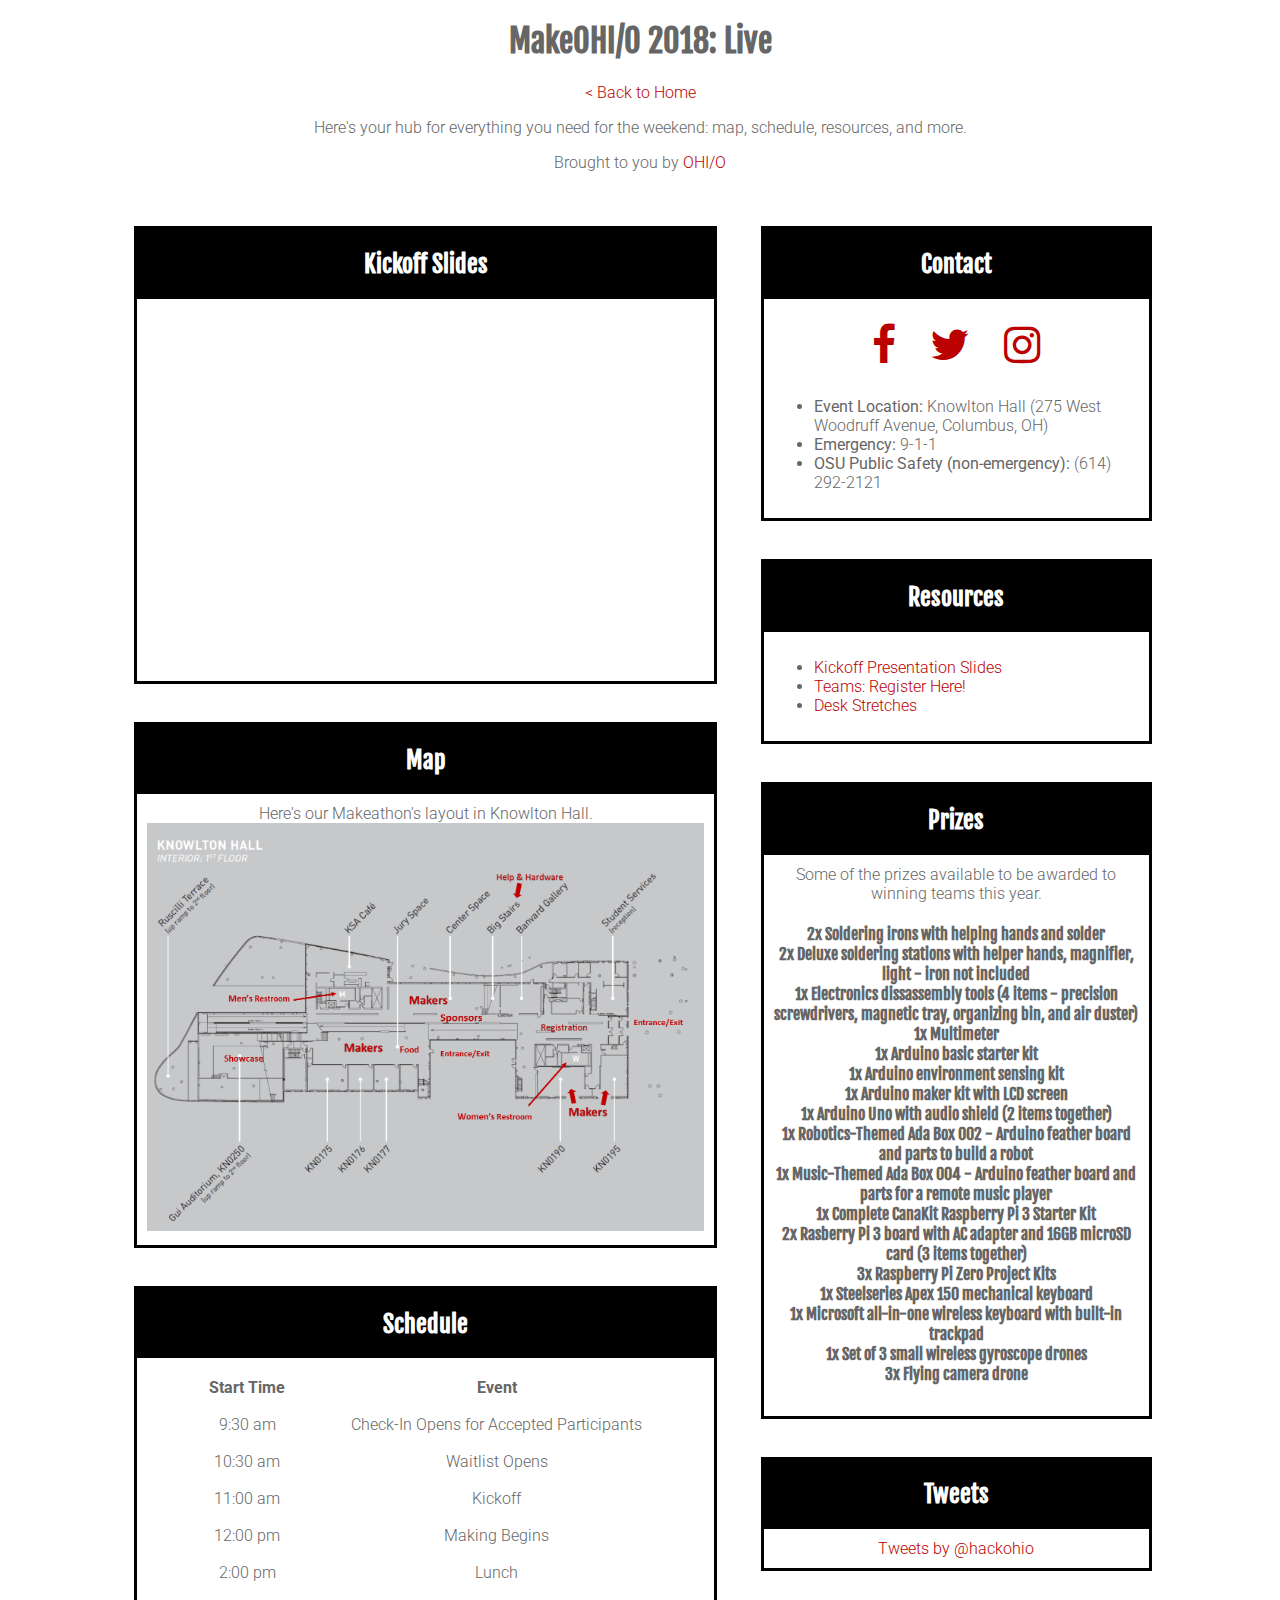
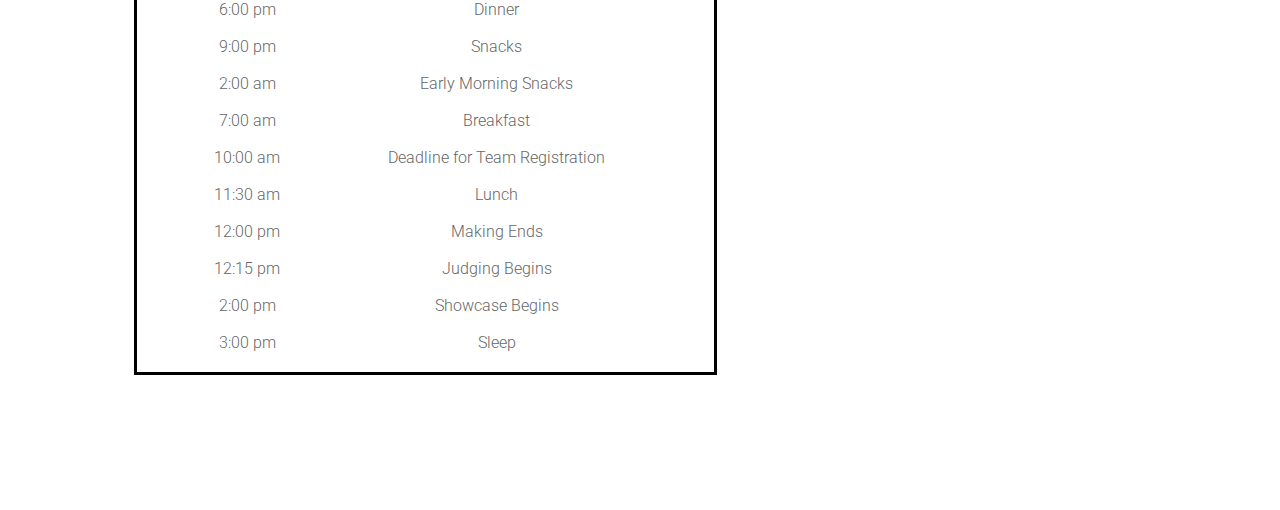
<file: live.html>
<!DOCTYPE html>
<html lang="en">

<head>
  <meta charset="utf-8">
  <meta http-equiv="X-UA-Compatible" content="IE=edge">
  <link rel="icon" href="assets/img/favicon/favicon.ico">
  <title>Makeathon: LIVE</title>
  <meta name="Makeathon 2016 Live Website">
  <meta name="viewport" content="width=device-width, initial-scale=1.0">
  <!-- FONT AWESOME CDN -->
  <link rel="stylesheet" href="https://maxcdn.bootstrapcdn.com/font-awesome/4.3.0/css/font-awesome.min.css">

  <!-- FONTS -->
  <link href='https://fonts.googleapis.com/css?family=Roboto:400,300,700,400italic,700italic' rel='stylesheet' type='text/css'>
  <link href='http://fonts.googleapis.com/css?family=Fjalla+One' rel='stylesheet' type='text/css'>
  <link href='https://fonts.googleapis.com/css?family=Open+Sans:300,400,700' rel='stylesheet' type='text/css'>
  <link rel="stylesheet" type="text/css" href="https://www.osu.edu/assets/fonts/webfonts.css">

  <!-- STYLING -->
  <link rel="stylesheet" type="text/css" href="assets/css/main.css">
  <link rel="stylesheet" type="text/css" href="assets/css/live.css">
</head>

<body>
  <div class="container">
    <h1 class="section-title">MakeOHI/O 2018: Live</h1>
	  <p><a href="index.html">< Back to Home</a></p>
    <p>Here's your hub for everything you need for the weekend: map, schedule, resources, and more.</p>
	  <p>Brought to you by <a href="hack.osu.edu">OHI/O</a></p>
    <br /><br />
    <div class="left-content">

    <div class="section-banner">
      <h2 class="section-title white">Kickoff Slides</h2>
      <div class="content-box center">
        <br />
        <div class="vid">
          <iframe src="https://docs.google.com/presentation/d/e/2PACX-1vTueJBZs3hdPKIq-yQB4WCWMPR7niDrS9lccmrj-QpXM7e1xghkc8KQv8X1MlAtucrNEFi1XY2DEIpH/embed?start=false&loop=false" frameborder="0" width="960" height="569" allowfullscreen="true" mozallowfullscreen="true" webkitallowfullscreen="true"></iframe>
        </div>
      </div>
    </div>

    <br /><br />

    <div class="section-banner">
      <h2 class="section-title white">Map</h2>
      <div class="content-box center">
        Here's our Makeathon's layout in Knowlton Hall.
        <br />
        <a href="assets/img/mapMakeOHIO2018.png">
		  <img src="assets/img/mapMakeOHIO2018.png" style="max-width: 100%; height: auto;" alt="Map of the Knowlton layout for the Makeathon." />
	    </a>
      </div>
    </div>

    <br /><br />

    <div class="section-banner">
      <h2 class="section-title white">Schedule</h2>
      <div class="content-box center">
        <div class="col-sm-12 col-md-12 col-lg-12">
          <table class="table-condensed table-bordered ">
            <thead>
              <tr>
                <th>Start Time</th>
                <th class="not_mapped_style" style="text-align:center">Event</th>
              </tr>
            </thead>
            <tbody>
              <tr>
                <td>9:30 am</td>
                <td>Check-In Opens for Accepted Participants</td>
              </tr>
              <tr>
                <td>10:30 am</td>
                <td>Waitlist Opens</td>
              </tr>
              <tr>
                <td>11:00 am</td>
                <td>Kickoff</td>
              </tr>
              <tr>
                <td>12:00 pm</td>
                <td>Making Begins</td>
              </tr>
              <tr>
                <td>2:00 pm</td>
                <td>Lunch</td>
              </tr>
              <tr>
                <td>6:00 pm</td>
                <td>Dinner</td>
              </tr>
              <tr>
                <td>9:00 pm</td>
                <td>Snacks</td>
              </tr>
              <tr>
                <td>2:00 am</td>
                <td>Early Morning Snacks</td>
              </tr>
              <tr>
                <td>7:00 am</td>
                <td>Breakfast</td>
              </tr>
              <tr>
                <td>10:00 am</td>
                <td>Deadline for Team Registration</td>
              </tr>
              <tr>
                <td>11:30 am</td>
                <td>Lunch</td>
              </tr>
              <tr>
                <td>12:00 pm</td>
                <td>Making Ends</td>
              </tr>
              <tr>
                <td>12:15 pm</td>
                <td>Judging Begins</td>
              </tr>
              <tr>
                <td>2:00 pm</td>
                <td>Showcase Begins</td>
              </tr>
              <tr>
                <td>3:00 pm</td>
                <td>Sleep</td>
              </tr>
            </tbody>
          </table>
        </div>
      </div>
    </div>
    </div>

    <div class="right-content">
    <div class="section-banner">
      <h2 class="section-title white">Contact</h2>
      <div class="content-box">
      <div class="social center">
        <a href="https://facebook.com/hackohio"><i class="fa fa-facebook"></i></a>
        <a href="http://twitter.com/hackohio"><i class="fa fa-twitter"></i></a>
        <a href="http://instagram.com/hackohio"><i class="fa fa-instagram"></i></a>
      </div>
      <ul>
        <li><b>Event Location:</b> Knowlton Hall (275 West Woodruff Avenue, Columbus, OH)</li>
        <li><b>Emergency:</b> 9-1-1</li>
        <li><b>OSU Public Safety (non-emergency):</b> (614) 292-2121</li>
      </ul>
      </div>
    </div>

    <br /><br />

    <div class="section-banner">
      <h2 class="section-title white">Resources</h2>
      <div class="content-box">
      <ul>
	<li><a href="https://docs.google.com/presentation/d/1IdEyxfGGCF8wBCNfggwhHYKxuYUcCJ-O8bjpeUsjD1o"> Kickoff Presentation Slides</li> 
        <!-- <li><a href="https://docs.google.com/presentation/d/1e7jHOpzCd0z8lh1g5RKXE8_sqsvQu0VTyZt5-krG7Rs/edit?usp=sharing"> Showcase Presentation Slides </li> -->
	<li><a href="http://go.osu.edu/maketeam18"> Teams: Register Here! </li>
        <li><a href="assets/img/desk stretches.jpg">Desk Stretches</a></li>
      </ul>
      </div>
    </div>

    <br /><br />

   <div class="section-banner">
      <h2 class="section-title white">Prizes</h2>
      <div class="content-box center">
        Some of the prizes available to be awarded to winning teams this year.
  <!-- <br>
        All finalists get an OHI/O trophy. -->
        <br>
        <h4>2x Soldering irons with helping hands and solder<br>
		2x Deluxe soldering stations with helper hands, magnifier, light - iron not included<br>
		1x Electronics dissassembly tools (4 items - precision screwdrivers, magnetic tray, organizing bin, and air duster)<br>
		1x Multimeter<br>
		1x Arduino basic starter kit<br>
		1x Arduino environment sensing kit<br>
		1x Arduino maker kit with LCD screen<br>
		1x Arduino Uno with audio shield (2 items together)<br>
		1x Robotics-Themed Ada Box 002 - Arduino feather board and parts to build a robot<br>
		1x Music-Themed Ada Box 004 - Arduino feather board and parts for a remote music player<br>
		1x Complete CanaKit Raspberry Pi 3 Starter Kit<br>
		2x Rasberry Pi 3 board with AC adapter and 16GB microSD card (3 items together)<br>
		3x Raspberry Pi Zero Project Kits<br>
		1x Steelseries Apex 150 mechanical keyboard<br>
		1x Microsoft all-in-one wireless keyboard with built-in trackpad<br>
		1x Set of 3 small wireless gyroscope drones<br>
		3x Flying camera drone<br>
		</h>
      </div>
    </div>

    <br><br>

    <div class="section-banner">
      <h2 class="section-title white">Tweets</h2>
      <div class="content-box center">
      <a class="twitter-timeline" href="https://twitter.com/hackohio" data-widget-id="664507322203553792">Tweets by @hackohio</a>
      <script>!function(d,s,id){var js,fjs=d.getElementsByTagName(s)[0],p=/^http:/.test(d.location)?'http':'https';if(!d.getElementById(id)){js=d.createElement(s);js.id=id;js.src=p+"://platform.twitter.com/widgets.js";fjs.parentNode.insertBefore(js,fjs);}}(document,"script","twitter-wjs");</script>
      </div>
    </div>
    </div>
  </div>

  <div style="clear: both;"></div>
  </section>
  <footer>
  <div class="content center white">
    <h3 class="white">Ready to build something awesome?</h3>
    <p class="white">Made with love by...<br><small><a style="color:white;" href="http://www.buckhacks.org/">Buckeye Hackers</a> &#8226; <a style="color:white;" href="https://opensource.osu.edu/">Open Source Club</a> &#8226; <a style="color:white;" href="http://electronicsosu.com/">Electronics Club</a> &#8226; <a style="color:white;" href="http://acmw.org.ohio-state.edu/">ACM-W</a> &#8226; <a style="color:white;" href="https://mobileapposu.github.io/">Mobile App Developers Club</a> &#8226; <a style="color:white;" href="http://www.cwdg.club/">CWDG</a> &#8226; <a style="color:white;" href="https://ecs.osu.edu/">Engineering Career Services</a> &#8226; <a style="color:white;" href="https://engineering.osu.edu/">College of Engineering</a> &#8226; <a style="color:white;" href="https://cse.osu.edu/">Department of Computer Science &amp; Engineering</a> &#8226; <a style="color:white;" href="https://library.osu.edu/">University Libraries</a></small></p>
  </div>
  </footer>
</body>
</html>
</file>
<file: assets/css/main.css>
body {
  min-width: 520px;
  background-color: #f2f2f2;
  font-family: 'Roboto', sans-serif;
  font-weight: 300;
  font-size: 16px;
  color: #666666;
  -webkit-font-smoothing: antialiased;
  -webkit-overflow-scrolling: touch;
}

.fa {
  color: #bbb;
}

/* Titles */
h1, h2, h3, h4, h5, h6 {
  font-family: 'Fjalla One', sans-serif;

}

.mid-hr{
   width: 100%; 
   text-align: center; 
   border-bottom: 1px solid #bbb; 
   line-height: 0.1em;
   margin: 10px 0 20px; 
} 

.mid-hr-span{ 
    background:#e8e8e8; 
    padding:0 10px; 
}



/* Paragraph & Typographic */

.project img {
  position: relative;
    float: left;
    width:  300px;
    height: 300px;
}


.centered {
  text-align: center;
}

/* Links */
a {
  word-wrap: break-word;

  -webkit-transition: color 0.1s ease-in, background 0.1s ease-in;
  -moz-transition: color 0.1s ease-in, background 0.1s ease-in;
  -ms-transition: color 0.1s ease-in, background 0.1s ease-in;
  -o-transition: color 0.1s ease-in, background 0.1s ease-in;
  transition: color 0.1s ease-in, background 0.1s ease-in;
}






a:hover,
a:focus {
  color: #c0392b;
  text-decoralist-style-type: none;tion: none;
  outline: 0;
}

a:before,
a:after {
  -webkit-transition: color 0.1s ease-in, background 0.1s ease-in;
  -moz-transition: color 0.1s ease-in, background 0.1s ease-in;
  -ms-transition: color 0.1s ease-in, background 0.1s ease-in;
  -o-transition: color 0.1s ease-in, background 0.1s ease-in;
  transition: color 0.1s ease-in, background 0.1s ease-in;
}




#s {
  padding-top: 0px;
  color: black;
}


.secondary-sponors ul:last-child {
  padding-bottom: 100px!important;
}


.secondary-sponsors ul {
  /*height: 300px; */
}



.primary-sponsors ul {
  height: auto;
}

.secondary-sponsors img {

  width: auto;
  max-width: 400px;
  height: auto;
  max-height: 200px;
  text-decoration: none;
}

.primary-sponsors img {

  width: auto;
  max-width: 400px;
  height: auto;
  text-decoration: none;
}

#s ul {
  display: flex;
  justify-content: center;
  flex-direction: column;
  padding: 0;
}

#s li {
  padding-top: 0px;
  list-style-type: none;
  display: inline-block;
  text-align: center;

}


.secondary-sponsors li:first-child {
  padding-bottom: 50px;
}



#s .col-sm-6m ul, #s .col-md-6 ul, #s .col-lg-6 ul{
  padding: 0!important;
}


#s .col-sm-6m, #s .col-md-6, #s .col-lg-6{
  padding: 0!important;
}







/* ---------- */
@media (min-width: 767px) {



  ul.nav.navbar-nav {
    float: none;
    margin: 0;
  }


  .navbar-nav {
    float: none;
    text-align: center;
    position: relative;
    width: 400px;
    margin: 0;
    display: none;
  }

  .nav>li {
    display: inline-block;
  }

  .navbar-nav>li {
    float: none;
  }




  .nav>li>a {
    padding-right: 1em;
  }

  /*

  .navbar-default .navbar-nav > li > a {
  right: -20px;
}

*/
.navbar-default .navbar-collapse, .navbar-default .navbar-form{
  margin-left: 50%;
  position: relative;
  left: 50%;
  top: 425px;
  padding-left: 34px;
}


body {
  padding-top: 0px;
}

.navbar-default {
  background-color: rgba(0,0,0,0);
  position: absolute;
  z-index: 2;
  text-align: center;


}

.navbar-default .navbar-nav > li > a {
  color: #fff;
  text-transform: uppercase;
  font-family: 'Fjalla One', sans-serif;


  font-size: 1.25em;
}

.navbar-default .navbar-nav > li > a:hover {
  color: rgb(224, 224, 224);
}


.navbar-collapse.collapse {
  display: none;
}


}
/* ---------- */













/* ---------- */

@media (max-width: 767px) {

  .navbar-default {
    background-color: #333;
  }

  .navbar-default .navbar-toggle {
    border-color: #474747;
  }

  .navbar-default .navbar-toggle .icon-bar {
    background-color: #3d3d3d;
  }

  .navbar-default .navbar-toggle:hover {
    background-color: #474747;
  }

  .navbar-default .navbar-nav>li>a {
    color: rgb(239, 239, 239);
    text-transform: lowercase;
  }

  .navbar-default .navbar-nav>li>a:hover {
    color: rgb(194, 194, 194);
  }

  .navbar-default .navbar-toggle:focus {
    background-color: #474747;
  }

  .navbar-collapse {
    box-shadow: none;
  }

  .navbar-default {
    position: absolute;
    z-index: 2;
    width: 100%;
  }

  .navbar-nav {
    float: none;
    text-align: center;
  }

  .primary-sponsors img {
    max-width: 250px;
  }

  .secondary-sponsors img {
    max-width: 300px;
  }

  #s li:first-child {
    padding-top: 0;
  }


  .secondary-sponsors ul {
    padding-bottom: 0;
  }


  .primary-sponsors ul>li {
    padding-bottom: 25px;
  }

  #faqs .col-sm-12>p, #faqs .col-md-12>p, #faqs .col-lg-12>p {
    text-align: justify!important;
    padding-bottom: 2em!important;
  }

  #faqs .col-sm-12>span, #faqs .col-md-12>span, #faqs .col-lg-12>span {
    padding: 0 1em;
  }

}
/* ---------- */














/* BACK TO TOP BUTTON */
.go-top {
  position: fixed;
  bottom: 1em;
  right: 1em;
  text-decoration: none;
  background-color: rgba(92, 92, 92, .3);
  color: rgba(239, 239, 239, .7);
  font-size: 14px;
  padding: 1em;
  display: none;
  border-radius: 4px;
  z-index: 999;
}

.go-top:hover {
  background-color: rgba(92, 92, 92, .7);
  color: rgba(239, 239, 239, .8);
}
/* ---------- */
















#landing {


  position: relative;
  background: url(../img/IMG_3309.JPG) no-repeat;
  background-attachment: fixed;
  background-size: cover;
  background-position: 0px 0px, center;

}




#landing:before
{
  content: '';
  position: absolute;
  left: 0;
  top: 0;
  width: 100%;
  height: 100%;
  background: rgba(128, 128, 128, 0.2);
}




@media screen and (-webkit-min-device-pixel-ratio:0) {

  .triangle {
    /*
    position: relative;
    margin: 0 auto -30px auto;
    width: 0;
    height: 0;
    border-top: 30px solid rgba(64,64,64,0.5);
    border-left: 175px dotted rgba(232, 232, 232, 255);
    border-right: 175px dotted rgba(232, 232, 232, 255);
    border-bottom: 0 dotted rgba(255,255,255,0);
    line-height: 0;


    position: relative;
    background: url(../img/circuit.jpg) no-repeat;
    background-attachment: fixed;
    background-size: cover;
    background-position: 0px 0px, center;
    */
    display: none;
  }



}













.main-navigation {
  color: #fff;
  text-transform: uppercase;
  font-family: 'Fjalla One', sans-serif;
  font-size: 1.5em;
  z-index: 5;
  margin-top: -50px;
  background-color: rgba(255, 255, 255, 0);
  position: relative;
  left: -19px;
}



.main-navigation li {
  display: inline-block;
  z-index: 5;
  padding-right: 1em;
  padding-left: 1em;
}

.main-navigation li > a:hover {

  color: rgb(224, 224, 224);
}

.main-navigation li > a {

  color: black;
}










#organization-desc {
  padding-top: 30px;
  color: white;
}














.navbar-logo {
  padding-top: 6px;
  padding-left: 10px;
  float: left;
}




.banner img {
  height: 650px;
  padding-left: 125px;
  padding-top: 100px;
  position: absolute;
  bottom: -145px;
  opacity: .4;
}





#brand img {
  width: 100%;
  height: auto;
  position: relative;
  padding-top: 85px;
  padding-bottom: 85px;
}

#brand h1 {
  padding-bottom: 30px;
  font-weight: 700;
  color: #efefef;
}

#brand-alt img {
  width: 50%;
  height: auto;
  padding-top: 50px;
  padding-bottom: 0px;
  position: relative;
}






















.icons .fa-facebook,.icons .fa-facebook-square{background-color:#3C599F;}



.icons .fa-flickr{background-color:#FF0084;}


.icons .fa-github,.icons .fa-github-alt,.icons .fa-github-square{background-color:#070709;}


.icons .fa-twitter,.icons .fa-twitter-square{background-color:#32CCFE;}

.icons .fa-envelope, .fa-envelope-square, .fa-envelope-o {background-color:#E54D26;}

.icons .fa-building-o, .fa-building {background-color:#C52F30;}


.icons.icon-rotate .fa:hover, .icons.icon-rotate .fa:active {
  -webkit-transform: scale(1.1) rotate(360deg);
  -moz-transform: scale(1.1) rotate(360deg);
  -ms-transform: scale(1.1) rotate(360deg);
  -o-transform: scale(1.1) rotate(360deg);
  transform: scale(1.1) rotate(360deg);
}


.icons .fa {
  width: 50px;
  height: 50px;
  line-height: 50px;
  text-align: center;
  color: #FFF;
  color: rgba(255, 255, 255, 0.8);
  -webkit-transition: all 0.3s ease-in-out;
  -moz-transition: all 0.3s ease-in-out;
  -ms-transition: all 0.3s ease-in-out;
  -o-transition: all 0.3s ease-in-out;
  transition: all 0.3s ease-in-out;
}


.icons.icon-circle .fa{
  border-radius: 50%;
  padding-bottom: 1opx;
}



.icons {
  font-size: 1.8em;
}


.list-inline li {
  display: inline-block;
  padding-right: 5px;
  padding-left: 5px;
  margin-bottom: 10px;
}

.navbar-default .navbar-collapse, .navbar-default .navbar-form {
  border-color: rgba(0, 0, 0, 0);
}


.navbar-default .navbar-nav>li>a:focus {
  color: #fff;
}




.btn-default {
  margin-left: 10px;
  margin-right: 10px;
  margin-bottom: 20px;
  background-color: rgb(187, 0, 0);
  color: rgb(239, 239, 239);
  border-color: rgb(150, 0, 0);
  white-space: normal;
}

.btn-default:hover, .btn-default:focus {
  background-color: rgb(150, 0, 0);
  color: rgb(239, 239, 239);
  border-color: rgb(131, 0, 0);
}

.btn:disabled {
  cursor: not-allowed;
  pointer-events: none;
  opacity: 0.25;
  background-color: rgb(187, 0, 0);
  color: rgb(239, 239, 239);
  border-color: rgb(150, 0, 0);
}

/*

.button.disabled {
  opacity: 0.65;
  cursor: not-allowed;
}

.buttons {
  display: block;
  width: 150px;
  margin: 0 auto;
  margin-top: 20px;
}

.button, .button.disabled:hover {
    display: block;
    margin-bottom: 20px;
    text-decoration: none;
    border:1px solid #25729a;
    -webkit-border-radius: 3px;
    -moz-border-radius: 3px;
    border-radius: 3px;
    font-family:arial, helvetica, sans-serif;
    padding: 10px 10px 10px 10px;
    text-shadow: -1px -1px 0 rgba(0,0,0,0.3);
    text-align: center;
    color: #FFFFFF;
    background-color: #3093c7;
    background-image: -webkit-gradient(linear, left top, left bottom, color-stop(0%, #3093c7), color-stop(100%, #1c5a85));
    background-image: -webkit-linear-gradient(top, #3093c7, #1c5a85);
    background-image: -moz-linear-gradient(top, #3093c7, #1c5a85);
    background-image: -ms-linear-gradient(top, #3093c7, #1c5a85);
    background-image: -o-linear-gradient(top, #3093c7, #1c5a85);
    background-image: linear-gradient(top, #3093c7, #1c5a85);filter:progid:DXImageTransform.Microsoft.gradient(GradientType=0,startColorstr=#3093c7, endColorstr=#1c5a85);
}

.button:hover{
    border:1px solid #1c5675;
    background-color: #26759e;
    background-image: -webkit-gradient(linear, left top, left bottom, color-stop(0%,#26759e), color-stop(100%, #133d5b));
    background-image: -webkit-linear-gradient(top, #26759e, #133d5b);
    background-image: -moz-linear-gradient(top, #26759e, #133d5b);
    background-image: -ms-linear-gradient(top, #26759e, #133d5b);
    background-image: -o-linear-gradient(top, #26759e, #133d5b);
    background-image: linear-gradient(top, #26759e, #133d5b);filter:progid:DXImageTransform.Microsoft.gradient(GradientType=0,startColorstr=#26759e, endColorstr=#133d5b);
}
*/


#featured {

  height: 135px;
  overflow: hidden;
}


.hidden {
  display: none;
}




#navigation, #brand, #featured {
  -webkit-animation-duration: 2s;
  -o-animation-duration: 2s;
  -moz-animation-duration: 2s;

  -webkit-animation-delay: 0s;
  -o-animation-delay: 0s;
  -moz-animation-delay: 0s;
}


#landing {
  -webkit-animation-duration: 1s;
  -o-animation-duration: 1s;
  -moz-animation-duration: 1s;
}


#description {
  -webkit-animation-duration: 2s;
  -o-animation-duration: 2s;
  -moz-animation-duration: 2s;

  -webkit-animation-delay: 0s;
  -o-animation-delay: 0s;
  -moz-animation-delay: 0s;
}


#quick-start, #meeting-time, #special-event, #officers {
  -webkit-animation-duration: 1s;
  -o-animation-duration: 1s;
  -moz-animation-duration: 1s;

  -webkit-animation-delay: 0s;
  -o-animation-delay: 0s;
  -moz-animation-delay: 0s;
}



.hint--info:after {
  background-color: rgb(92, 92, 92);
  text-shadow: none;
  color: rgb(239, 239, 239);
}
.hint--info.hint--top:before {
  border-top-color: rgb(92, 92, 92); }
  .hint--info.hint--bottom:before {
    border-bottom-color: rgb(92, 92, 92); }
    .hint--info.hint--left:before {
      border-left-color: rgb(92, 92, 92); }
      .hint--info.hint--right:before {
        border-right-color: rgb(92, 92, 92); }




        .simptip-position-top[data-tooltip]::before {
          border-top-color: rgba(92, 92, 92, .9);
        }

        .simptip-position-top[data-tooltip]::after {
          background-color: rgba(92, 92, 92, .9);
          color: rgb(239, 239, 239);
          border-radius: 4px;
        }

        .simptip-position-top::before, .simptip-position-top::after {
          bottom: 110%;
        }







        .heading a {
          color: inherit;
        }








        #summary {
          padding-bottom: 70px;
          text-align: center;
          padding-right: 20px;
          padding-left: 20px;
          padding-top: 50px;
          background-color: rgba(148, 148, 148, 0.1);
          color: black;
        }

        #summary h1 {
          color: inherit;
        }


        #summary h2, #summary h3 {
          text-transform: uppercase;
        }


        #summary .sub-heading {
          padding-top: 2em;
          padding-bottom: 2em;
        }

        .vimeovideowrap, .content, .youtubevideowrap, #disqus_thread, .videocontent {
        	width:80%;
        	max-width: 720px;
        	margin: 0 auto;
        }
        .vid {
          position: relative;
          padding-bottom: 56.25%;
          padding-top: 30px; height: 0; overflow: hidden;
        }

        .vid iframe,
        .vid object,
        .vid embed {
          position: absolute;
          top: 0;
          left: 0;
          width: 100%;
          height: 100%;
          overflow:hidden;
        }


        #organizers {
          padding-bottom: 140px;
          text-align: center;
          padding-right: 20px;
          padding-left: 20px;
          padding-top: 70px;
          color: black;
        }

        #organizers h1 {
          color: inherit;
        }


        #organizers h2, #summary h3 {
          text-transform: uppercase;
        }


        #organizers .sub-heading {
          padding-top: 2em;
          padding-bottom: 2em;
        }

        .organizer-images img {

          width: auto;
          max-width: 300px;
          height: auto;
          max-height: 80px;
          text-decoration: none;
          text-align: center;
        }


        #organizers ul {
          height: 300px;
          display: flex;
          justify-content: center;
          flex-direction: column;
        }

        #organizers li {
          padding-top: 50px;
          list-style-type: none;
          display: inline-block;
          text-align: center;

        }


        .organizer-images li:first-child {
          padding-bottom: 20px;
        }



        #organizers .col-sm-6m ul, #organizers .col-md-6 ul, #organizers .col-lg-6 ul{
          padding: 0!important;
        }


        #organizers .col-sm-6m, #organizers .col-md-6, #organizers .col-lg-6{
          padding: 0!important;
        }











        #faqs {
          padding-top: 50px;
          color: black;
          padding-bottom: 30px;
        }

        #faqs h1 {
          text-transform: uppercase;
          padding-bottom: 1em;
        }


        #faqs p {
          text-align: justify;
        }


        #faqs span {
          text-align: left;
          font-size: 1.25em;
          font-weight: 700;
        }

        #faqs .col-sm-6, #faqs .col-md-6, #faqs .col-lg-4 {
          padding-bottom: 2em;
        }



        #faqs a {
          color: #666;
          font-weight: 400;
        }


        #faqs a:hover {
          text-decoration: underline;

        }







        hr {
          border-top: 1px solid #bbb;
          width: 80%;
        }












        #agenda {
        }

        #agenda h1 {
          text-transform: uppercase;
          padding-bottom: 1em;
          color: #666666;

        }


        #agenda p {
          text-align: justify;
        }


        #agenda span {
          text-align: left;39
          font-size: 1.25em;
          font-weight: 700;
        }

        #agenda .col-sm-6, #faqs .col-md-6, #faqs .col-lg-4 {
          padding-bottom: 2em;
        }


        .table-bordered {
          margin: 0 auto;
        }




        .navigation-container {
          width: 100%;
        }



        #agenda {
          color: #333;
        }

        #agenda tr {
          background-color: rgb(239, 239, 239);
        }




        .table-condensed>tbody>tr>td, .table-condensed>tbody>tr>th, .table-condensed>tfoot>tr>td, .table-condensed>tfoot>tr>th, .table-condensed>thead>tr>td, .table-condensed>thead>tr>th {
          padding: .5em 2em;
        }




        #agenda .table-condensed>tbody>tr>td:last-child {
          text-align: left;
        }


        .table-condensed>thead>tr>th {
          color: #666666;
        }

        .table-bordered>thead>tr>td, .table-bordered>thead>tr>th {


          border-bottom-width: inherit;
          text-align: center;
        }





        #footer {
          position: relative;
          background-color: #333;
          background-size: cover;
          background-position: 0 80vh, center;
          padding-top: 20px;
          padding-bottom: 0px;
        }






        #footer:before
        {
          content: '';
          position: absolute;
          left: 0;
          top: 0;
          width: 100%;
          height: 100%;
          background: rgba(64,64,64,0.2);
        }
</file>
<file: assets/css/live.css>
body {
	background-color: #FFF;
}
a{
    color: #BB0000;
    text-decoration: none;
}
a:hover{
    text-decoration: underline;
}
a{
    color: #BB0000;
}
.black {
    background-color: #000;
    color: #FFF;
}
.section-banner{
	background-color: #000;
	margin: 0 auto;
	text-align: center;
	width: 100%;
	border: #000 3px solid;
}
.container{
	text-align: center;
	margin: 0 auto;
	width: 80%;
}
.content-box{
	background-color: #FFFFFF;
	margin: 0 auto;
	width: 100%;
	border: #808080 0px solid;
    -webkit-box-sizing: border-box; /* WebKit */
    -moz-box-sizing: border-box;    /* Gecko */
    box-sizing: border-box;
    padding: 10px;
    text-align: left;
}
.left-content {
	width: 57%;
	margin-left: 0;
	float: left;
}
.right-content {
	width: 38%;
	margin-right: 0;
	float: right;
}
.center{
    text-align: center;
}
.section-header {
  height: 100px;
  position: relative;
}
.section-header .section-title {
    text-align: center;
    width: 100%;
    position: absolute;
    bottom: 0;
}
.white {
	color: white;
}
.fa {
  color: #bb0000;
  font-size: 32pt;
  margin: 15px;
}
@media (max-width: 850px) {
  .left-content {
	float: none;
	margin-left: auto;
	padding: 10px 0;
	width: 100%;
  }
  .right-content {
	float: none;
	margin-right: auto;
	margin-top: 20px;
	padding: 20px 0;
	width: 100%;
  }
}
</file>
